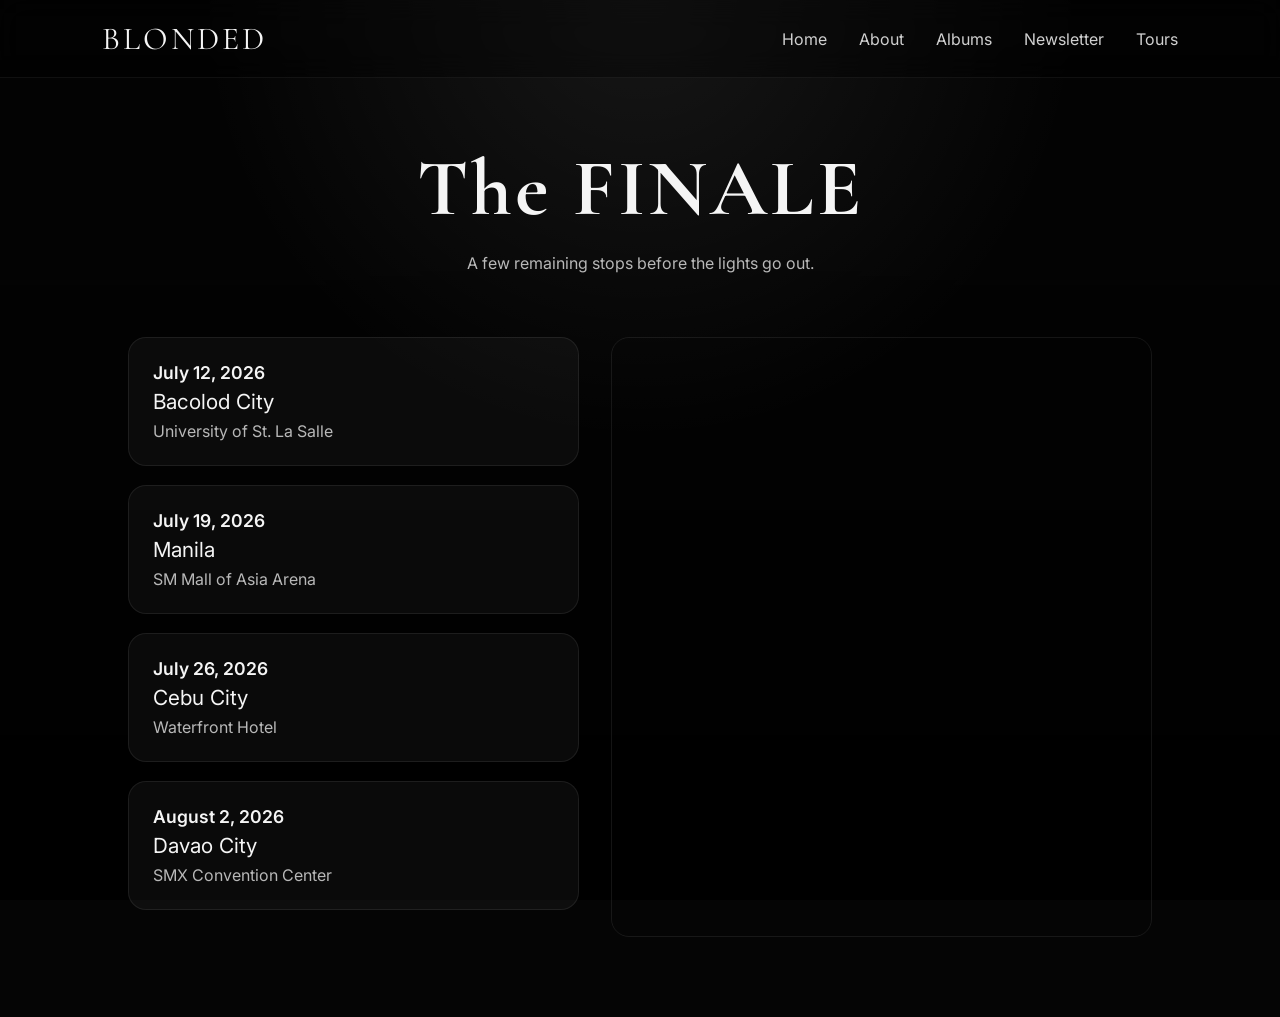
<file: tours.html>
<!DOCTYPE html>
    <html lang="en">

    <head>

        <meta charset="UTF-8">
        <meta name="viewport" content="width=device-width, initial-scale=1.0">

            <title>Frank Ocean | Tours</title>

                <link rel="preconnect" href="https://fonts.googleapis.com">
                <link rel="preconnect" href="https://fonts.gstatic.com" crossorigin>

                <link href="https://fonts.googleapis.com/css2?family=Cormorant+Garamond:wght@300;400;600&family=Inter:wght@300;400;500;600&display=swap" rel="stylesheet">

<style>

*{
    margin:0;
    padding:0;
    box-sizing:border-box;
}
:root
{
    --bg:#050505;
    --text:#f5f5f5;
    --muted:#b8b8b8;
    --card:rgba(255,255,255,.04);
}
html
{
    scroll-behavior:smooth;
}
body
{
    font-family:'Inter',sans-serif;
    color:var(--text);
    background:var(--bg);
    overflow-x:hidden;
}
body::before
{
    content:"";
    position:fixed;
    inset:0;
    background:
    radial-gradient(circle at top,
    rgba(255,255,255,.08),
    transparent 40%),
    linear-gradient(
    to bottom,
    rgba(0,0,0,.15),
    rgba(0,0,0,.95));
    z-index:-2;
}
.navbar
{
    position:fixed;
    top:0;
    width:100%;
    padding:1.2rem 8%;
    display:flex;
    justify-content:space-between;
    align-items:center;
    backdrop-filter:blur(14px);
    background:rgba(0,0,0,.35);
    border-bottom:1px solid rgba(255,255,255,.06);
    z-index:1000;
}
.logo
{
    font-family:'Cormorant Garamond',serif;
    font-size:2rem;
    letter-spacing:3px;
}
.nav-links{
    display:flex;
    gap:2rem;
    list-style:none;
}
.nav-links a
{
    color:#d0d0d0;
    text-decoration:none;
    transition:.3s;
}
.nav-links a:hover
{
    color:white;
}
.tours-section
{
    padding:140px 10% 80px;
    min-height:100vh;
}
.page-title
{
    font-family:'Cormorant Garamond',serif;
    font-size:5rem;
    text-align:center;
    margin-bottom:1rem;
    letter-spacing:3px;
}
.page-subtitle
{
    text-align:center;
    color:var(--muted);
    margin-bottom:4rem;
}
.tours-grid
{
    display:grid;
    grid-template-columns:1fr 1.2fr;
    gap:2rem;
}
.tours-list
{
    display:flex;
    flex-direction:column;
    gap:1.2rem;
}
.tour-card
{
    background:var(--card);
    border:1px solid rgba(255,255,255,.08);
    border-radius:18px;
    padding:1.5rem;
    transition:.3s ease;
}
.tour-card:hover
{
    transform:translateY(-4px);
    border-color:rgba(255,255,255,.2);
}
.tour-date
{
    font-size:1.1rem;
    margin-bottom:.4rem;
    font-weight:600;
}
.tour-city
{
    font-size:1.3rem;
    margin-bottom:.4rem;
}
.tour-venue
{
    color:var(--muted);
}
.map-container
{
    overflow:hidden;
    border-radius:18px;
    border:1px solid rgba(255,255,255,.08);
    min-height:600px;
}
.map-container iframe
{
    width:100%;
    height:100%;
    border:none;
}

@media(max-width:900px){

    .tours-grid{
        grid-template-columns:1fr;
    }

    .map-container{
        height:450px;
    }

    .navbar{
        flex-direction:column;
        gap:1rem;
    }

    .nav-links{
        gap:1rem;
    }

    .page-title{
        font-size:3rem;
    }
}

</style>

    </head>
        <body>


        <header>
        <nav class="navbar">

<div class="logo">BLONDED</div>

    <ul class="nav-links">
        <li><a href="index.html#home">Home</a></li>
        <li><a href="index.html#about">About</a></li>
        <li><a href="index.html#albums">Albums</a></li>
        <li><a href="index.html#newsletter">Newsletter</a></li>
        <li><a href="tours.html">Tours</a></li>
    </ul>

        </nav>
    </header>

<section class="tours-section">

<h1 class="page-title">The FINALE</h1>

<p class="page-subtitle"> A few remaining stops before the lights go out. </p>

<div class="tours-grid">

<div class="tours-list">

<div class="tour-card">
    <div class="tour-date">July 12, 2026</div>
    <div class="tour-city">Bacolod City</div>
    <div class="tour-venue">University of St. La Salle</div>
</div>

<div class="tour-card">
    <div class="tour-date">July 19, 2026</div>
    <div class="tour-city">Manila</div>
    <div class="tour-venue">SM Mall of Asia Arena</div>
</div>

<div class="tour-card">
    <div class="tour-date">July 26, 2026</div>
    <div class="tour-city">Cebu City</div>
    <div class="tour-venue">Waterfront Hotel</div>
</div>

<div class="tour-card">
    <div class="tour-date">August 2, 2026</div>
    <div class="tour-city">Davao City</div>
    <div class="tour-venue">SMX Convention Center</div>
</div>

    </div>

    <div class="map-container">

            <iframe src="https://www.google.com/maps/embed?pb=!1m18!1m12!1m3!1d3920.7208465820386!2d122.95998157592709!3d10.678762560985776!2m3!1f0!2f0!3f0!3m2!1i1024!2i768!4f13.1!3m3!1m2!1s0x33aed10b2f7ade09%3A0x73c444aeb939e122!2sUniversity%20of%20St.%20La%20Salle!5e0!3m2!1sen!2sph!4v1782218862294!5m2!1sen!2sph" allowfullscreen="" loading="lazy" referrerpolicy="no-referrer-when-downgrade"> </iframe>

        </div>
        </div>

    </section>

</body>
</html>
</file>
